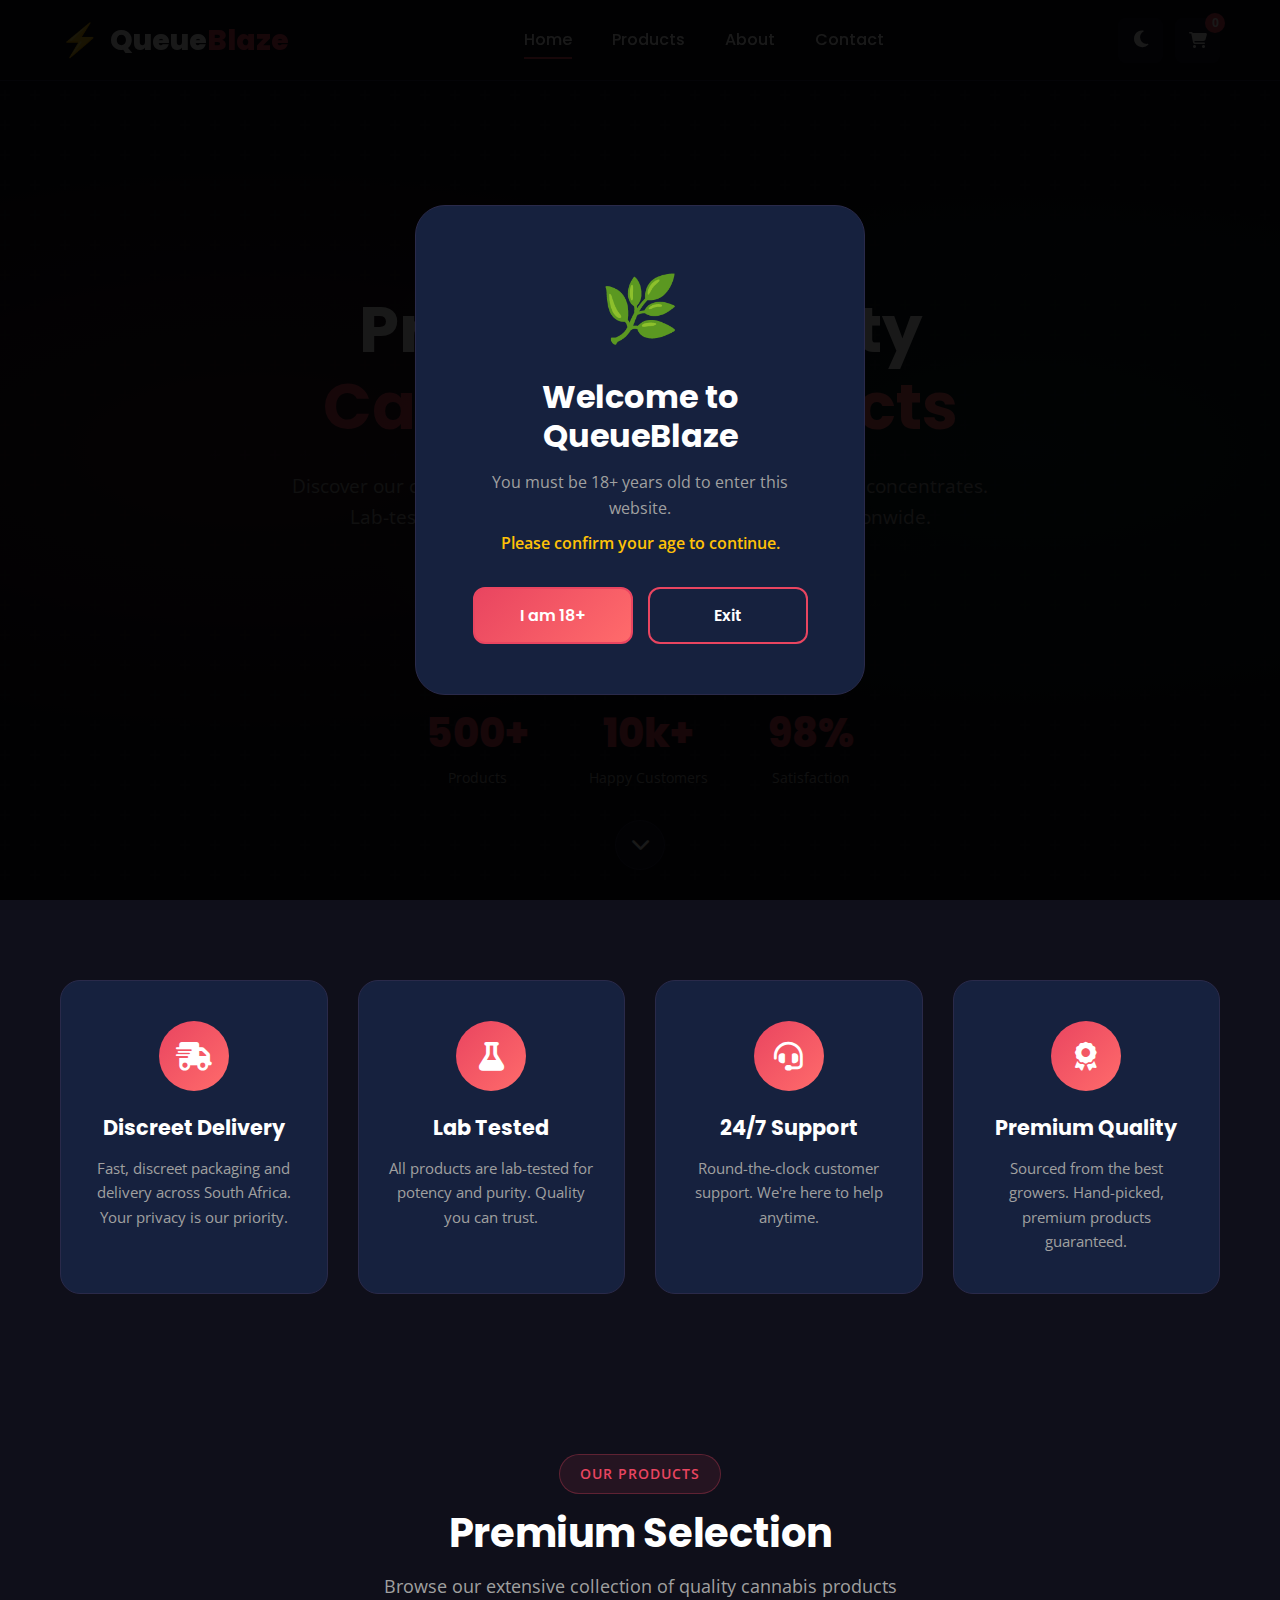
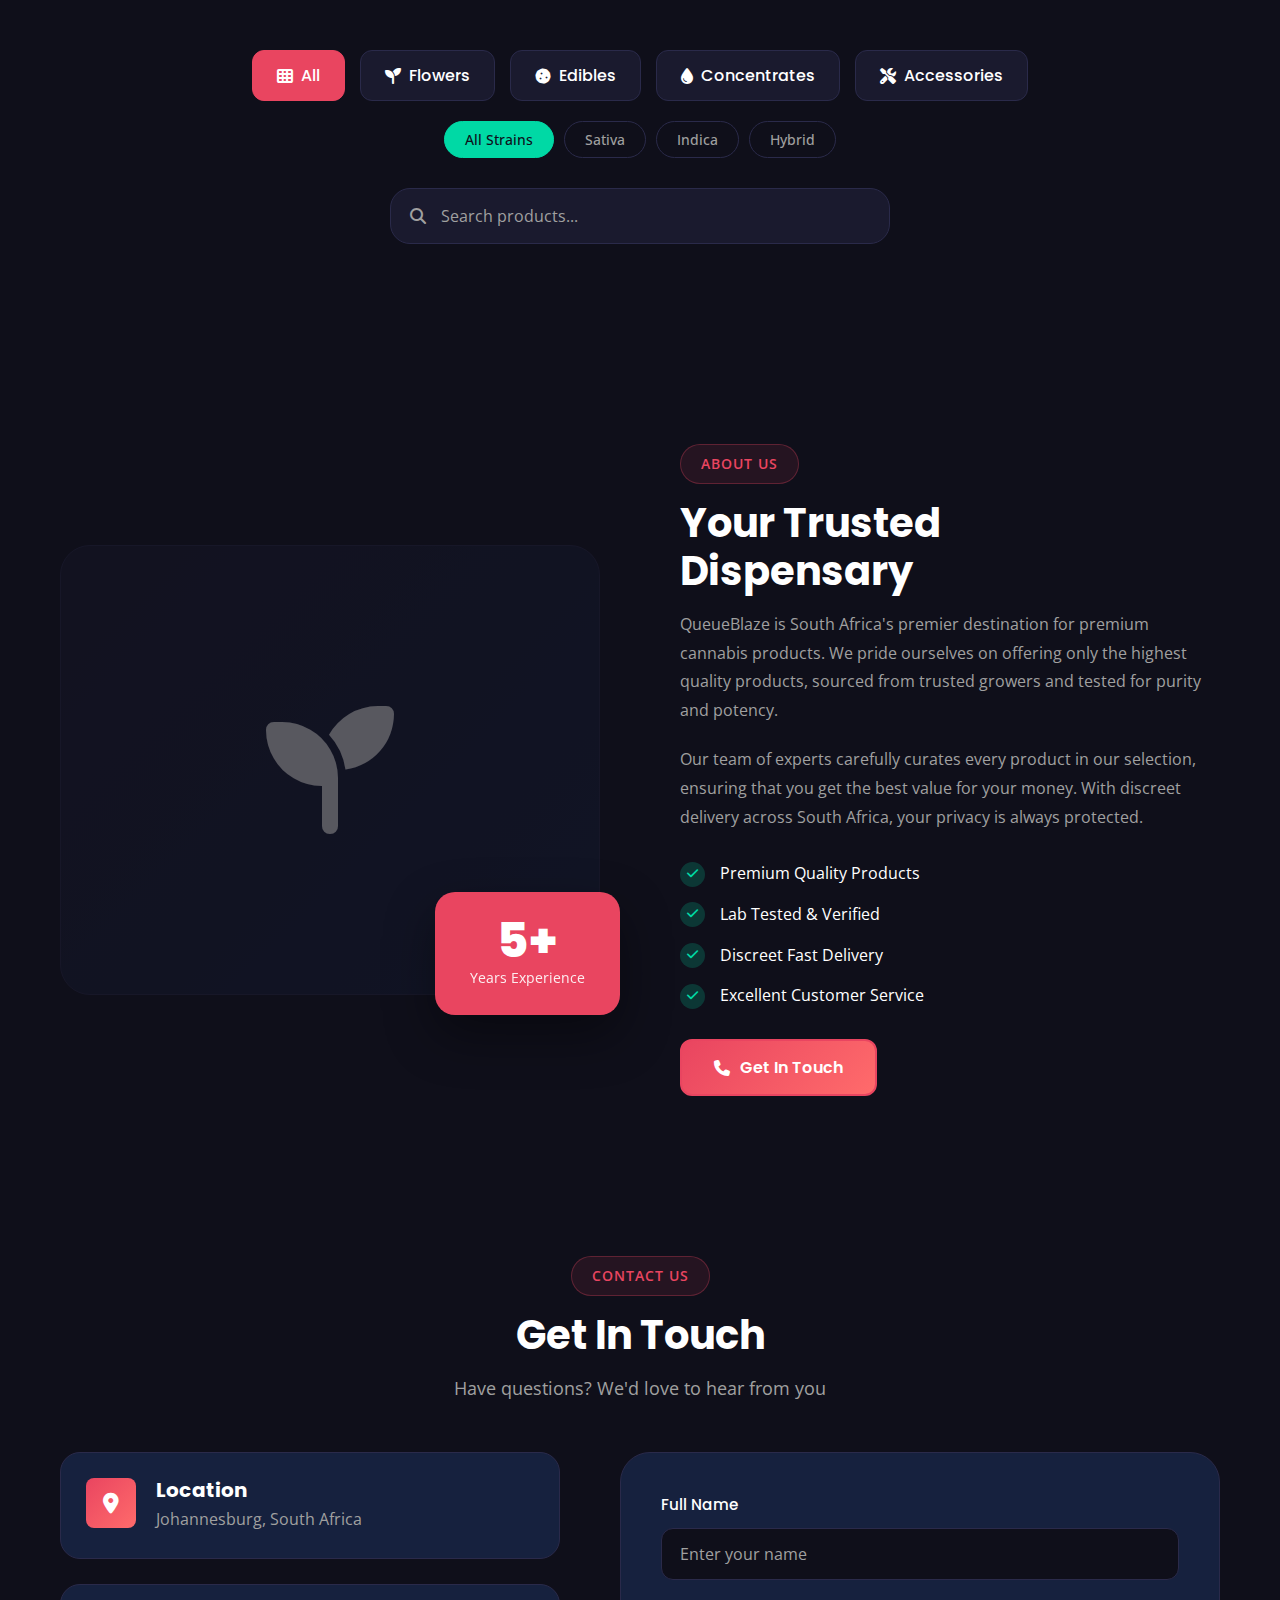
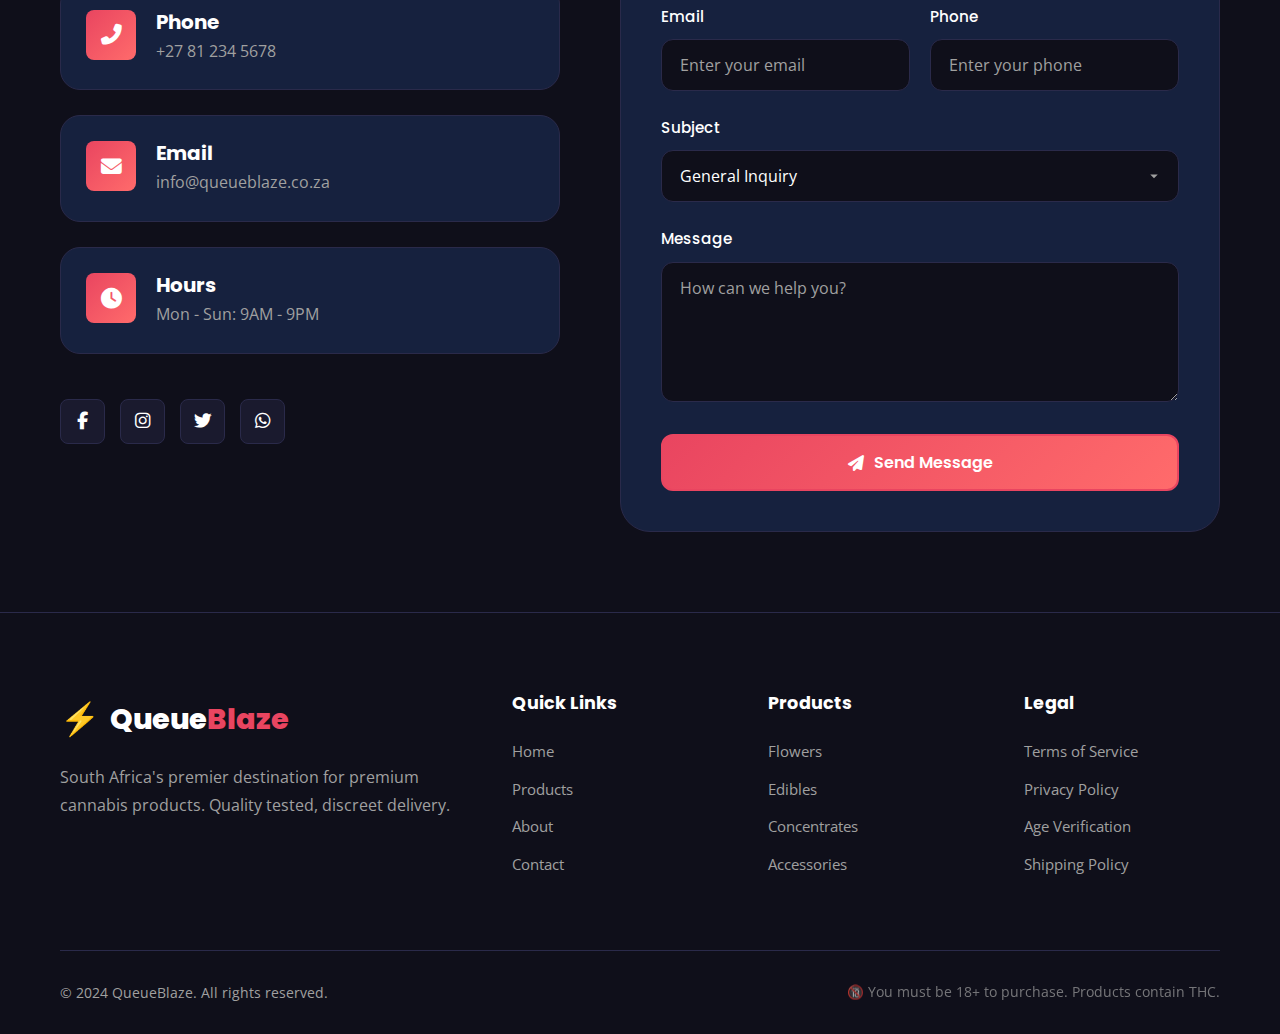
<file: index.html>
<!DOCTYPE html>
<html lang="en">
<head>
    <meta charset="UTF-8">
    <meta name="viewport" content="width=device-width, initial-scale=1.0">
    
    <!-- SEO Meta Tags -->
    <title>QueueBlaze - Premium Cannabis Dispensary | Best Weed in South Africa</title>
    <meta name="description" content="QueueBlaze offers premium cannabis products, edibles, and concentrates. Discreet delivery across South Africa. Order online now - quality tested, lab-verified products.">
    <meta name="keywords" content="cannabis dispensary, weed shop, buy cannabis online, south africa dispensary, marijuana, thc products, cannabis flower, edibles, concentrates">
    <meta name="author" content="QueueBlaze">
    <meta name="robots" content="index, follow">
    <link rel="canonical" href="https://queueblaze.co.za/">
    
    <!-- Open Graph / Facebook -->
    <meta property="og:type" content="website">
    <meta property="og:url" content="https://queueblaze.co.za/">
    <meta property="og:title" content="QueueBlaze - Premium Cannabis Dispensary">
    <meta property="og:description" content="Premium cannabis products with discreet delivery across South Africa. Order online now.">
    <meta property="og:image" content="https://queueblaze.co.za/images/og-image.jpg">
    
    <!-- Twitter -->
    <meta property="twitter:card" content="summary_large_image">
    <meta property="twitter:url" content="https://queueblaze.co.za/">
    <meta property="twitter:title" content="QueueBlaze - Premium Cannabis Dispensary">
    <meta property="twitter:description" content="Premium cannabis products with discreet delivery across South Africa.">
    
    <!-- Favicon -->
    <link rel="icon" type="image/svg+xml" href="data:image/svg+xml,<svg xmlns='http://www.w3.org/2000/svg' viewBox='0 0 100 100'><text y='.9em' font-size='90'>🌿</text></svg>">
    
    <!-- Fonts -->
    <link rel="preconnect" href="https://fonts.googleapis.com">
    <link rel="preconnect" href="https://fonts.gstatic.com" crossorigin>
    <link href="https://fonts.googleapis.com/css2?family=Poppins:wght@400;500;600;700;800&family=Open+Sans:wght@400;500;600&display=swap" rel="stylesheet">
    
    <!-- Font Awesome -->
    <link rel="stylesheet" href="https://cdnjs.cloudflare.com/ajax/libs/font-awesome/6.4.0/css/all.min.css">
    
    <!-- Styles -->
    <link rel="stylesheet" href="css/styles.css">
</head>
<body>
    <!-- Age Verification Modal -->
    <div id="age-modal" class="modal age-modal">
        <div class="modal-content age-content">
            <div class="age-logo">🌿</div>
            <h2>Welcome to QueueBlaze</h2>
            <p>You must be 18+ years old to enter this website.</p>
            <p class="age-warning">Please confirm your age to continue.</p>
            <div class="age-buttons">
                <button id="age-verify" class="btn btn-primary">I am 18+</button>
                <button id="age-deny" class="btn btn-secondary">Exit</button>
            </div>
        </div>
    </div>

    <!-- Header -->
    <header class="header" id="header">
        <div class="container header-container">
            <a href="#" class="logo">
                <span class="logo-icon">⚡</span>
                <span class="logo-text">Queue<span class="logo-accent">Blaze</span></span>
            </a>
            
            <nav class="nav" id="nav">
                <ul class="nav-list">
                    <li><a href="#home" class="nav-link active">Home</a></li>
                    <li><a href="#products" class="nav-link">Products</a></li>
                    <li><a href="#about" class="nav-link">About</a></li>
                    <li><a href="#contact" class="nav-link">Contact</a></li>
                </ul>
            </nav>
            
            <div class="header-actions">
                <button class="theme-toggle" id="theme-toggle" aria-label="Toggle theme">
                    <i class="fas fa-moon"></i>
                </button>
                <button class="cart-btn" id="cart-btn">
                    <i class="fas fa-shopping-cart"></i>
                    <span class="cart-count" id="cart-count">0</span>
                </button>
                <button class="menu-toggle" id="menu-toggle">
                    <span></span>
                    <span></span>
                    <span></span>
                </button>
            </div>
        </div>
    </header>

    <!-- Cart Sidebar -->
    <div class="cart-overlay" id="cart-overlay"></div>
    <aside class="cart-sidebar" id="cart-sidebar">
        <div class="cart-header">
            <h3>Your Cart</h3>
            <button class="cart-close" id="cart-close">
                <i class="fas fa-times"></i>
            </button>
        </div>
        <div class="cart-items" id="cart-items">
            <!-- Cart items will be rendered here -->
            <div class="cart-empty">
                <i class="fas fa-shopping-basket"></i>
                <p>Your cart is empty</p>
            </div>
        </div>
        <div class="cart-footer">
            <div class="cart-total">
                <span>Total:</span>
                <span class="total-price" id="cart-total">R0</span>
            </div>
            <button class="btn btn-primary btn-checkout" id="checkout-btn">
                <i class="fas fa-lock"></i> Checkout
            </button>
        </div>
    </aside>

    <!-- Hero Section -->
    <section class="hero" id="home">
        <div class="hero-bg">
            <div class="hero-overlay"></div>
        </div>
        <div class="container hero-content">
            <div class="hero-badge">
                <span class="badge-icon">🎯</span>
                <span>#1 Dispensary in South Africa</span>
            </div>
            <h1 class="hero-title">
                Premium Quality<br>
                <span class="gradient-text">Cannabis Products</span>
            </h1>
            <p class="hero-subtitle">
                Discover our curated selection of premium strains, edibles, and concentrates. 
                Lab-tested for quality and potency. Discreet delivery nationwide.
            </p>
            <div class="hero-buttons">
                <a href="#products" class="btn btn-primary btn-lg">
                    <i class="fas fa-leaf"></i> Shop Now
                </a>
                <a href="#contact" class="btn btn-outline btn-lg">
                    <i class="fas fa-phone"></i> Contact Us
                </a>
            </div>
            <div class="hero-stats">
                <div class="stat-item">
                    <span class="stat-number">500+</span>
                    <span class="stat-label">Products</span>
                </div>
                <div class="stat-item">
                    <span class="stat-number">10k+</span>
                    <span class="stat-label">Happy Customers</span>
                </div>
                <div class="stat-item">
                    <span class="stat-number">98%</span>
                    <span class="stat-label">Satisfaction</span>
                </div>
            </div>
        </div>
        <div class="hero-scroll">
            <a href="#products">
                <i class="fas fa-chevron-down"></i>
            </a>
        </div>
    </section>

    <!-- Features Section -->
    <section class="features">
        <div class="container">
            <div class="features-grid">
                <div class="feature-card">
                    <div class="feature-icon">
                        <i class="fas fa-shipping-fast"></i>
                    </div>
                    <h3>Discreet Delivery</h3>
                    <p>Fast, discreet packaging and delivery across South Africa. Your privacy is our priority.</p>
                </div>
                <div class="feature-card">
                    <div class="feature-icon">
                        <i class="fas fa-flask"></i>
                    </div>
                    <h3>Lab Tested</h3>
                    <p>All products are lab-tested for potency and purity. Quality you can trust.</p>
                </div>
                <div class="feature-card">
                    <div class="feature-icon">
                        <i class="fas fa-headset"></i>
                    </div>
                    <h3>24/7 Support</h3>
                    <p>Round-the-clock customer support. We're here to help anytime.</p>
                </div>
                <div class="feature-card">
                    <div class="feature-icon">
                        <i class="fas fa-award"></i>
                    </div>
                    <h3>Premium Quality</h3>
                    <p>Sourced from the best growers. Hand-picked, premium products guaranteed.</p>
                </div>
            </div>
        </div>
    </section>

    <!-- Products Section -->
    <section class="products" id="products">
        <div class="container">
            <div class="section-header">
                <span class="section-tag">Our Products</span>
                <h2 class="section-title">Premium Selection</h2>
                <p class="section-subtitle">Browse our extensive collection of quality cannabis products</p>
            </div>
            
            <!-- Product Filters -->
            <div class="product-filters">
                <button class="filter-btn active" data-filter="all">
                    <i class="fas fa-th"></i> All
                </button>
                <button class="filter-btn" data-filter="flower">
                    <i class="fas fa-seedling"></i> Flowers
                </button>
                <button class="filter-btn" data-filter="edibles">
                    <i class="fas fa-cookie"></i> Edibles
                </button>
                <button class="filter-btn" data-filter="concentrates">
                    <i class="fas fa-tint"></i> Concentrates
                </button>
                <button class="filter-btn" data-filter="accessories">
                    <i class="fas fa-tools"></i> Accessories
                </button>
            </div>
            
            <!-- Strain Filters -->
            <div class="strain-filters">
                <button class="strain-btn active" data-strain="all">All Strains</button>
                <button class="strain-btn" data-strain="sativa">Sativa</button>
                <button class="strain-btn" data-strain="indica">Indica</button>
                <button class="strain-btn" data-strain="hybrid">Hybrid</button>
            </div>
            
            <!-- Search -->
            <div class="search-box">
                <i class="fas fa-search"></i>
                <input type="text" id="search-input" placeholder="Search products...">
            </div>
            
            <!-- Products Grid -->
            <div class="products-grid" id="products-grid">
                <!-- Products will be rendered by JavaScript -->
            </div>
        </div>
    </section>

    <!-- About Section -->
    <section class="about" id="about">
        <div class="container">
            <div class="about-grid">
                <div class="about-image">
                    <div class="about-img-wrapper">
                        <div class="about-img-placeholder">
                            <i class="fas fa-seedling"></i>
                        </div>
                        <div class="about-experience">
                            <span class="exp-number">5+</span>
                            <span class="exp-text">Years Experience</span>
                        </div>
                    </div>
                </div>
                <div class="about-content">
                    <span class="section-tag">About Us</span>
                    <h2 class="section-title">Your Trusted<br>Dispensary</h2>
                    <p class="about-text">
                        QueueBlaze is South Africa's premier destination for premium cannabis products. 
                        We pride ourselves on offering only the highest quality products, sourced from 
                        trusted growers and tested for purity and potency.
                    </p>
                    <p class="about-text">
                        Our team of experts carefully curates every product in our selection, ensuring 
                        that you get the best value for your money. With discreet delivery across 
                        South Africa, your privacy is always protected.
                    </p>
                    <ul class="about-features">
                        <li><i class="fas fa-check"></i> Premium Quality Products</li>
                        <li><i class="fas fa-check"></i> Lab Tested & Verified</li>
                        <li><i class="fas fa-check"></i> Discreet Fast Delivery</li>
                        <li><i class="fas fa-check"></i> Excellent Customer Service</li>
                    </ul>
                    <a href="#contact" class="btn btn-primary">
                        <i class="fas fa-phone"></i> Get In Touch
                    </a>
                </div>
            </div>
        </div>
    </section>

    <!-- Contact Section -->
    <section class="contact" id="contact">
        <div class="container">
            <div class="section-header">
                <span class="section-tag">Contact Us</span>
                <h2 class="section-title">Get In Touch</h2>
                <p class="section-subtitle">Have questions? We'd love to hear from you</p>
            </div>
            
            <div class="contact-grid">
                <div class="contact-info">
                    <div class="contact-item">
                        <div class="contact-icon">
                            <i class="fas fa-map-marker-alt"></i>
                        </div>
                        <div class="contact-details">
                            <h4>Location</h4>
                            <p>Johannesburg, South Africa</p>
                        </div>
                    </div>
                    <div class="contact-item">
                        <div class="contact-icon">
                            <i class="fas fa-phone-alt"></i>
                        </div>
                        <div class="contact-details">
                            <h4>Phone</h4>
                            <p>+27 81 234 5678</p>
                        </div>
                    </div>
                    <div class="contact-item">
                        <div class="contact-icon">
                            <i class="fas fa-envelope"></i>
                        </div>
                        <div class="contact-details">
                            <h4>Email</h4>
                            <p>info@queueblaze.co.za</p>
                        </div>
                    </div>
                    <div class="contact-item">
                        <div class="contact-icon">
                            <i class="fas fa-clock"></i>
                        </div>
                        <div class="contact-details">
                            <h4>Hours</h4>
                            <p>Mon - Sun: 9AM - 9PM</p>
                        </div>
                    </div>
                    
                    <div class="social-links">
                        <a href="#" class="social-link"><i class="fab fa-facebook-f"></i></a>
                        <a href="#" class="social-link"><i class="fab fa-instagram"></i></a>
                        <a href="#" class="social-link"><i class="fab fa-twitter"></i></a>
                        <a href="#" class="social-link"><i class="fab fa-whatsapp"></i></a>
                    </div>
                </div>
                
                <form class="contact-form" id="contact-form">
                    <div class="form-group">
                        <label for="name">Full Name</label>
                        <input type="text" id="name" name="name" required placeholder="Enter your name">
                    </div>
                    <div class="form-row">
                        <div class="form-group">
                            <label for="email">Email</label>
                            <input type="email" id="email" name="email" required placeholder="Enter your email">
                        </div>
                        <div class="form-group">
                            <label for="phone">Phone</label>
                            <input type="tel" id="phone" name="phone" placeholder="Enter your phone">
                        </div>
                    </div>
                    <div class="form-group">
                        <label for="subject">Subject</label>
                        <select id="subject" name="subject">
                            <option value="general">General Inquiry</option>
                            <option value="order">Order Question</option>
                            <option value="product">Product Question</option>
                            <option value="partnership">Partnership</option>
                        </select>
                    </div>
                    <div class="form-group">
                        <label for="message">Message</label>
                        <textarea id="message" name="message" rows="5" required placeholder="How can we help you?"></textarea>
                    </div>
                    <button type="submit" class="btn btn-primary btn-block">
                        <i class="fas fa-paper-plane"></i> Send Message
                    </button>
                </form>
            </div>
        </div>
    </section>

    <!-- Footer -->
    <footer class="footer">
        <div class="container">
            <div class="footer-grid">
                <div class="footer-brand">
                    <a href="#" class="logo">
                        <span class="logo-icon">⚡</span>
                        <span class="logo-text">Queue<span class="logo-accent">Blaze</span></span>
                    </a>
                    <p class="footer-desc">
                        South Africa's premier destination for premium cannabis products. 
                        Quality tested, discreet delivery.
                    </p>
                </div>
                <div class="footer-links">
                    <h4>Quick Links</h4>
                    <ul>
                        <li><a href="#home">Home</a></li>
                        <li><a href="#products">Products</a></li>
                        <li><a href="#about">About</a></li>
                        <li><a href="#contact">Contact</a></li>
                    </ul>
                </div>
                <div class="footer-links">
                    <h4>Products</h4>
                    <ul>
                        <li><a href="#products">Flowers</a></li>
                        <li><a href="#products">Edibles</a></li>
                        <li><a href="#products">Concentrates</a></li>
                        <li><a href="#products">Accessories</a></li>
                    </ul>
                </div>
                <div class="footer-links">
                    <h4>Legal</h4>
                    <ul>
                        <li><a href="#">Terms of Service</a></li>
                        <li><a href="#">Privacy Policy</a></li>
                        <li><a href="#">Age Verification</a></li>
                        <li><a href="#">Shipping Policy</a></li>
                    </ul>
                </div>
            </div>
            <div class="footer-bottom">
                <p>&copy; 2024 QueueBlaze. All rights reserved.</p>
                <p class="age-notice">🔞 You must be 18+ to purchase. Products contain THC.</p>
            </div>
        </div>
    </footer>

    <!-- Toast Notification -->
    <div class="toast" id="toast">
        <div class="toast-content">
            <i class="fas fa-check-circle"></i>
            <span class="toast-message">Added to cart!</span>
        </div>
    </div>

    <!-- JavaScript -->
    <script src="js/main.js"></script>
</body>
</html>
</file>
<file: css/styles.css>
/* ========================================
   QueueBlaze - Premium Cannabis Dispensary
   Modern, Mobile-Friendly Styles
   ======================================== */

/* CSS Variables */
:root {
    /* Colors */
    --primary: #1a1a2e;
    --secondary: #16213e;
    --accent: #e94560;
    --accent-hover: #ff6b6b;
    --success: #00d9a5;
    --warning: #ffc107;
    --danger: #ff4757;
    --dark: #0f0f1a;
    --dark-light: #1a1a2e;
    --text-light: #ffffff;
    --text-muted: #a0a0a0;
    --text-dark: #1a1a2e;
    --bg-dark: #0f0f1a;
    --bg-card: #16213e;
    --border-color: #2a2a4a;
    
    /* Gradients */
    --gradient-primary: linear-gradient(135deg, #e94560 0%, #ff6b6b 100%);
    --gradient-dark: linear-gradient(135deg, #1a1a2e 0%, #16213e 100%);
    --gradient-accent: linear-gradient(135deg, #e94560 0%, #00d9a5 100%);
    
    /* Typography */
    --font-heading: 'Poppins', sans-serif;
    --font-body: 'Open Sans', sans-serif;
    
    /* Spacing */
    --section-padding: 80px;
    --container-width: 1200px;
    --card-gap: 30px;
    
    /* Borders */
    --radius-sm: 8px;
    --radius-md: 12px;
    --radius-lg: 20px;
    --radius-xl: 30px;
    
    /* Shadows */
    --shadow-sm: 0 4px 20px rgba(0, 0, 0, 0.2);
    --shadow-md: 0 8px 30px rgba(0, 0, 0, 0.3);
    --shadow-lg: 0 20px 50px rgba(0, 0, 0, 0.4);
    --shadow-glow: 0 0 30px rgba(233, 69, 96, 0.3);
    
    /* Transitions */
    --transition-fast: 0.2s ease;
    --transition-normal: 0.3s ease;
    --transition-slow: 0.5s ease;
}

/* Reset & Base */
*, *::before, *::after {
    margin: 0;
    padding: 0;
    box-sizing: border-box;
}

html {
    scroll-behavior: smooth;
    font-size: 16px;
}

body {
    font-family: var(--font-body);
    background-color: var(--bg-dark);
    color: var(--text-light);
    line-height: 1.6;
    overflow-x: hidden;
}

a {
    text-decoration: none;
    color: inherit;
    transition: var(--transition-normal);
}

ul {
    list-style: none;
}

img {
    max-width: 100%;
    height: auto;
    display: block;
}

button, input, textarea, select {
    font-family: inherit;
    font-size: inherit;
    border: none;
    outline: none;
    background: none;
}

.container {
    max-width: var(--container-width);
    margin: 0 auto;
    padding: 0 20px;
}

/* ========================================
   Typography
   ======================================== */
h1, h2, h3, h4, h5, h6 {
    font-family: var(--font-heading);
    font-weight: 700;
    line-height: 1.2;
}

h1 { font-size: 3.5rem; }
h2 { font-size: 2.5rem; }
h3 { font-size: 1.5rem; }
h4 { font-size: 1.25rem; }

.gradient-text {
    background: var(--gradient-primary);
    -webkit-background-clip: text;
    -webkit-text-fill-color: transparent;
    background-clip: text;
}

/* ========================================
   Buttons
   ======================================== */
.btn {
    display: inline-flex;
    align-items: center;
    justify-content: center;
    gap: 10px;
    padding: 14px 32px;
    font-family: var(--font-heading);
    font-weight: 600;
    font-size: 1rem;
    border-radius: var(--radius-md);
    cursor: pointer;
    transition: var(--transition-normal);
    border: 2px solid transparent;
}

.btn-primary {
    background: var(--gradient-primary);
    color: var(--text-light);
    border-color: var(--accent);
}

.btn-primary:hover {
    transform: translateY(-3px);
    box-shadow: var(--shadow-glow);
}

.btn-secondary {
    background: transparent;
    color: var(--text-light);
    border-color: var(--accent);
}

.btn-secondary:hover {
    background: var(--accent);
}

.btn-outline {
    background: transparent;
    color: var(--text-light);
    border-color: var(--text-light);
}

.btn-outline:hover {
    background: var(--text-light);
    color: var(--dark);
}

.btn-lg {
    padding: 18px 40px;
    font-size: 1.1rem;
}

.btn-sm {
    padding: 10px 20px;
    font-size: 0.9rem;
}

.btn-block {
    width: 100%;
}

/* ========================================
   Header
   ======================================== */
.header {
    position: fixed;
    top: 0;
    left: 0;
    right: 0;
    z-index: 1000;
    background: rgba(15, 15, 26, 0.95);
    backdrop-filter: blur(10px);
    border-bottom: 1px solid var(--border-color);
    transition: var(--transition-normal);
}

.header.scrolled {
    background: rgba(15, 15, 26, 0.98);
    box-shadow: var(--shadow-md);
}

.header-container {
    display: flex;
    align-items: center;
    justify-content: space-between;
    height: 80px;
}

.logo {
    display: flex;
    align-items: center;
    gap: 10px;
    font-family: var(--font-heading);
    font-size: 1.8rem;
    font-weight: 800;
}

.logo-icon {
    font-size: 2rem;
}

.logo-accent {
    color: var(--accent);
}

.nav-list {
    display: flex;
    align-items: center;
    gap: 40px;
}

.nav-link {
    font-family: var(--font-heading);
    font-weight: 500;
    font-size: 1rem;
    color: var(--text-light);
    position: relative;
    padding: 8px 0;
}

.nav-link::after {
    content: '';
    position: absolute;
    bottom: 0;
    left: 0;
    width: 0;
    height: 2px;
    background: var(--accent);
    transition: var(--transition-normal);
}

.nav-link:hover::after,
.nav-link.active::after {
    width: 100%;
}

.nav-link:hover {
    color: var(--accent);
}

.header-actions {
    display: flex;
    align-items: center;
    gap: 12px;
}

.cart-btn {
    position: relative;
    width: 45px;
    height: 45px;
    display: flex;
    align-items: center;
    justify-content: center;
    background: var(--dark-light);
    border-radius: var(--radius-sm);
    color: var(--text-light);
    cursor: pointer;
    transition: var(--transition-normal);
}

.cart-btn:hover {
    background: var(--accent);
}

.cart-count {
    position: absolute;
    top: -5px;
    right: -5px;
    width: 20px;
    height: 20px;
    background: var(--accent);
    color: var(--text-light);
    font-size: 0.75rem;
    font-weight: 700;
    border-radius: 50%;
    display: flex;
    align-items: center;
    justify-content: center;
}

.menu-toggle {
    display: none;
    flex-direction: column;
    gap: 5px;
    width: 30px;
    cursor: pointer;
}

.menu-toggle span {
    width: 100%;
    height: 3px;
    background: var(--text-light);
    border-radius: 2px;
    transition: var(--transition-normal);
}

/* ========================================
   Hero Section
   ======================================== */
.hero {
    position: relative;
    min-height: 100vh;
    display: flex;
    align-items: center;
    padding-top: 100px;
    overflow: hidden;
}

.hero-bg {
    position: absolute;
    inset: 0;
    background: 
        radial-gradient(ellipse at 20% 50%, rgba(233, 69, 96, 0.15) 0%, transparent 50%),
        radial-gradient(ellipse at 80% 50%, rgba(0, 217, 165, 0.1) 0%, transparent 50%),
        var(--bg-dark);
}

.hero-overlay {
    position: absolute;
    inset: 0;
    background: url("data:image/svg+xml,%3Csvg width='60' height='60' viewBox='0 0 60 60' xmlns='http://www.w3.org/2000/svg'%3E%3Cg fill='none' fill-rule='evenodd'%3E%3Cg fill='%23ffffff' fill-opacity='0.02'%3E%3Cpath d='M36 34v-4h-2v4h-4v2h4v4h2v-4h4v-2h-4zm0-30V0h-2v4h-4v2h4v4h2V6h4V4h-4zM6 34v-4H4v4H0v2h4v4h2v-4h4v-2H6zM6 4V0H4v4H0v2h4v4h2V6h4V4H6z'/%3E%3C/g%3E%3C/g%3E%3C/svg%3E");
}

.hero-content {
    position: relative;
    z-index: 1;
    text-align: center;
    max-width: 900px;
    margin: 0 auto;
}

.hero-badge {
    display: inline-flex;
    align-items: center;
    gap: 10px;
    padding: 10px 24px;
    background: rgba(233, 69, 96, 0.1);
    border: 1px solid rgba(233, 69, 96, 0.3);
    border-radius: 50px;
    font-size: 0.9rem;
    font-weight: 600;
    color: var(--accent);
    margin-bottom: 30px;
    animation: fadeInDown 0.8s ease;
}

.badge-icon {
    font-size: 1.2rem;
}

.hero-title {
    font-size: 4rem;
    margin-bottom: 25px;
    animation: fadeInUp 0.8s ease 0.2s both;
}

.hero-subtitle {
    font-size: 1.2rem;
    color: var(--text-muted);
    margin-bottom: 40px;
    max-width: 700px;
    margin-left: auto;
    margin-right: auto;
    animation: fadeInUp 0.8s ease 0.4s both;
}

.hero-buttons {
    display: flex;
    align-items: center;
    justify-content: center;
    gap: 20px;
    margin-bottom: 60px;
    animation: fadeInUp 0.8s ease 0.6s both;
}

.hero-stats {
    display: flex;
    justify-content: center;
    gap: 60px;
    animation: fadeInUp 0.8s ease 0.8s both;
}

.stat-item {
    text-align: center;
}

.stat-number {
    display: block;
    font-family: var(--font-heading);
    font-size: 2.5rem;
    font-weight: 800;
    color: var(--accent);
}

.stat-label {
    font-size: 0.9rem;
    color: var(--text-muted);
}

.hero-scroll {
    position: absolute;
    bottom: 30px;
    left: 50%;
    transform: translateX(-50%);
    animation: bounce 2s infinite;
    z-index: 10;
}

.hero-scroll a {
    width: 50px;
    height: 50px;
    display: flex;
    align-items: center;
    justify-content: center;
    background: var(--dark-light);
    border-radius: 50%;
    color: var(--text-light);
    font-size: 1.2rem;
    border: 1px solid var(--border-color);
}

.hero-scroll a:hover {
    background: var(--accent);
}

/* ========================================
   Features Section
   ======================================== */
.features {
    padding: var(--section-padding) 0;
    background: var(--dark);
}

.features-grid {
    display: grid;
    grid-template-columns: repeat(4, 1fr);
    gap: var(--card-gap);
}

.feature-card {
    background: var(--bg-card);
    padding: 40px 30px;
    border-radius: var(--radius-lg);
    text-align: center;
    border: 1px solid var(--border-color);
    transition: var(--transition-normal);
}

.feature-card:hover {
    transform: translateY(-10px);
    border-color: var(--accent);
    box-shadow: var(--shadow-glow);
}

.feature-icon {
    width: 70px;
    height: 70px;
    margin: 0 auto 25px;
    display: flex;
    align-items: center;
    justify-content: center;
    background: var(--gradient-primary);
    border-radius: 50%;
    font-size: 1.8rem;
    color: var(--text-light);
}

.feature-card h3 {
    margin-bottom: 15px;
    font-size: 1.3rem;
}

.feature-card p {
    color: var(--text-muted);
    font-size: 0.95rem;
}

/* ========================================
   Products Section
   ======================================== */
.products {
    padding: var(--section-padding) 0;
    background: var(--bg-dark);
}

.section-header {
    text-align: center;
    margin-bottom: 50px;
}

.section-tag {
    display: inline-block;
    padding: 8px 20px;
    background: rgba(233, 69, 96, 0.1);
    border: 1px solid rgba(233, 69, 96, 0.3);
    border-radius: 50px;
    font-size: 0.85rem;
    font-weight: 600;
    color: var(--accent);
    text-transform: uppercase;
    letter-spacing: 1px;
    margin-bottom: 15px;
}

.section-title {
    margin-bottom: 15px;
}

.section-subtitle {
    color: var(--text-muted);
    font-size: 1.1rem;
}

/* Product Filters */
.product-filters {
    display: flex;
    justify-content: center;
    flex-wrap: wrap;
    gap: 15px;
    margin-bottom: 20px;
}

.filter-btn {
    display: flex;
    align-items: center;
    gap: 8px;
    padding: 12px 24px;
    background: var(--dark-light);
    border: 1px solid var(--border-color);
    border-radius: var(--radius-md);
    color: var(--text-light);
    font-family: var(--font-heading);
    font-weight: 500;
    cursor: pointer;
    transition: var(--transition-normal);
}

.filter-btn:hover,
.filter-btn.active {
    background: var(--accent);
    border-color: var(--accent);
}

.strain-filters {
    display: flex;
    justify-content: center;
    flex-wrap: wrap;
    gap: 10px;
    margin-bottom: 30px;
}

.strain-btn {
    padding: 8px 20px;
    background: transparent;
    border: 1px solid var(--border-color);
    border-radius: 50px;
    color: var(--text-muted);
    font-size: 0.9rem;
    font-weight: 500;
    cursor: pointer;
    transition: var(--transition-normal);
}

.strain-btn:hover,
.strain-btn.active {
    background: var(--success);
    border-color: var(--success);
    color: var(--dark);
}

/* Search Box */
.search-box {
    max-width: 500px;
    margin: 0 auto 40px;
    position: relative;
}

.search-box i {
    position: absolute;
    left: 20px;
    top: 50%;
    transform: translateY(-50%);
    color: var(--text-muted);
}

.search-box input {
    width: 100%;
    padding: 16px 20px 16px 50px;
    background: var(--dark-light);
    border: 1px solid var(--border-color);
    border-radius: var(--radius-lg);
    color: var(--text-light);
    font-size: 1rem;
    transition: var(--transition-normal);
}

.search-box input:focus {
    border-color: var(--accent);
    box-shadow: 0 0 0 3px rgba(233, 69, 96, 0.1);
}

.search-box input::placeholder {
    color: var(--text-muted);
}

/* Products Grid */
.products-grid {
    display: grid;
    grid-template-columns: repeat(4, 1fr);
    gap: var(--card-gap);
}

.product-card {
    background: var(--bg-card);
    border-radius: var(--radius-lg);
    overflow: hidden;
    border: 1px solid var(--border-color);
    transition: var(--transition-normal);
}

.product-card:hover {
    transform: translateY(-10px);
    border-color: var(--accent);
    box-shadow: var(--shadow-lg);
}

/* View More Button */
.view-more-container {
    text-align: center;
    margin-top: 40px;
}

.btn-view-more {
    padding: 16px 50px;
    background: linear-gradient(135deg, var(--accent) 0%, #ff6b6b 100%);
    border: none;
    border-radius: 50px;
    color: #fff;
    font-size: 1rem;
    font-weight: 600;
    cursor: pointer;
    transition: all 0.3s ease;
    display: inline-flex;
    align-items: center;
    gap: 10px;
}

.btn-view-more:hover {
    transform: translateY(-3px);
    box-shadow: 0 10px 30px rgba(233, 69, 96, 0.3);
}

.btn-view-more.hidden {
    display: none;
}

.btn-view-less {
    padding: 16px 50px;
    background: linear-gradient(135deg, var(--accent) 0%, #ff6b6b 100%);
    border: none;
    border-radius: 50px;
    color: #fff;
    font-size: 1rem;
    font-weight: 600;
    cursor: pointer;
    transition: all 0.3s ease;
    display: inline-flex;
    align-items: center;
    gap: 10px;
}

.btn-view-less:hover {
    transform: translateY(-3px);
    box-shadow: 0 10px 30px rgba(233, 69, 96, 0.3);
}

.btn-view-less.hidden {
    display: none;
}

.product-image {
    position: relative;
    height: 200px;
    background: var(--dark);
    display: flex;
    align-items: center;
    justify-content: center;
    overflow: hidden;
}

.product-image img {
    width: 100%;
    height: 100%;
    object-fit: cover;
}

.product-image img {
    width: 100%;
    height: 100%;
    object-fit: cover;
}

.product-placeholder {
    font-size: 4rem;
    opacity: 0.3;
}

.product-badge {
    position: absolute;
    top: 15px;
    left: 15px;
    padding: 6px 14px;
    border-radius: 50px;
    font-size: 0.75rem;
    font-weight: 700;
    text-transform: uppercase;
}

.strain-sativa {
    background: #ffc107;
    color: #000;
}

.strain-indica {
    background: #9c27b0;
    color: #fff;
}

.strain-hybrid {
    background: #00d9a5;
    color: #000;
}

.product-info {
    padding: 25px;
}

.product-name {
    font-size: 1.2rem;
    margin-bottom: 10px;
}

.product-meta {
    display: flex;
    justify-content: space-between;
    align-items: center;
    margin-bottom: 15px;
}

.product-thc {
    font-size: 0.85rem;
    color: var(--text-muted);
}

.product-price {
    font-family: var(--font-heading);
    font-size: 1.4rem;
    font-weight: 700;
    color: var(--accent);
}

.product-actions {
    display: flex;
    gap: 10px;
}

.btn-add-cart {
    flex: 1;
    padding: 12px;
    background: var(--gradient-primary);
    border: none;
    border-radius: var(--radius-sm);
    color: var(--text-light);
    font-family: var(--font-heading);
    font-weight: 600;
    cursor: pointer;
    transition: var(--transition-normal);
    display: flex;
    align-items: center;
    justify-content: center;
    gap: 8px;
}

.btn-add-cart:hover {
    transform: scale(1.02);
    box-shadow: var(--shadow-glow);
}

/* ========================================
   About Section
   ======================================== */
.about {
    padding: var(--section-padding) 0;
    background: var(--dark);
}

.about-grid {
    display: grid;
    grid-template-columns: 1fr 1fr;
    gap: 80px;
    align-items: center;
}

.about-image {
    position: relative;
}

.about-img-wrapper {
    position: relative;
}

.about-img-placeholder {
    width: 100%;
    height: 450px;
    background: var(--gradient-dark);
    border-radius: var(--radius-xl);
    display: flex;
    align-items: center;
    justify-content: center;
    font-size: 8rem;
    opacity: 0.3;
    border: 1px solid var(--border-color);
}

.about-experience {
    position: absolute;
    bottom: -20px;
    right: -20px;
    background: var(--accent);
    padding: 25px 35px;
    border-radius: var(--radius-lg);
    text-align: center;
    box-shadow: var(--shadow-lg);
}

.exp-number {
    display: block;
    font-family: var(--font-heading);
    font-size: 3rem;
    font-weight: 800;
    line-height: 1;
}

.exp-text {
    font-size: 0.9rem;
    opacity: 0.9;
}

.about-content .section-tag {
    display: inline-block;
}

.about-content .section-title {
    text-align: left;
}

.about-text {
    color: var(--text-muted);
    margin-bottom: 20px;
    line-height: 1.8;
}

.about-features {
    margin: 30px 0;
}

.about-features li {
    display: flex;
    align-items: center;
    gap: 15px;
    margin-bottom: 15px;
    font-size: 1rem;
}

.about-features li i {
    width: 25px;
    height: 25px;
    background: rgba(0, 217, 165, 0.2);
    color: var(--success);
    border-radius: 50%;
    display: flex;
    align-items: center;
    justify-content: center;
    font-size: 0.8rem;
}

/* ========================================
   Contact Section
   ======================================== */
.contact {
    padding: var(--section-padding) 0;
    background: var(--bg-dark);
}

.contact-grid {
    display: grid;
    grid-template-columns: 1fr 1.2fr;
    gap: 60px;
}

.contact-info {
    display: flex;
    flex-direction: column;
    gap: 25px;
}

.contact-item {
    display: flex;
    align-items: flex-start;
    gap: 20px;
    padding: 25px;
    background: var(--bg-card);
    border-radius: var(--radius-lg);
    border: 1px solid var(--border-color);
    transition: var(--transition-normal);
}

.contact-item:hover {
    border-color: var(--accent);
}

.contact-icon {
    width: 50px;
    height: 50px;
    background: var(--gradient-primary);
    border-radius: var(--radius-sm);
    display: flex;
    align-items: center;
    justify-content: center;
    font-size: 1.3rem;
    color: var(--text-light);
    flex-shrink: 0;
}

.contact-details h4 {
    margin-bottom: 5px;
}

.contact-details p {
    color: var(--text-muted);
}

.social-links {
    display: flex;
    gap: 15px;
    margin-top: 20px;
}

.social-link {
    width: 45px;
    height: 45px;
    background: var(--dark-light);
    border: 1px solid var(--border-color);
    border-radius: var(--radius-sm);
    display: flex;
    align-items: center;
    justify-content: center;
    color: var(--text-light);
    font-size: 1.1rem;
    transition: var(--transition-normal);
}

.social-link:hover {
    background: var(--accent);
    border-color: var(--accent);
    transform: translateY(-3px);
}

/* Contact Form */
.contact-form {
    background: var(--bg-card);
    padding: 40px;
    border-radius: var(--radius-xl);
    border: 1px solid var(--border-color);
}

.form-group {
    margin-bottom: 25px;
}

.form-group label {
    display: block;
    margin-bottom: 10px;
    font-family: var(--font-heading);
    font-weight: 500;
    font-size: 0.95rem;
}

.form-group input,
.form-group textarea,
.form-group select {
    width: 100%;
    padding: 14px 18px;
    background: var(--dark);
    border: 1px solid var(--border-color);
    border-radius: var(--radius-md);
    color: var(--text-light);
    font-size: 1rem;
    transition: var(--transition-normal);
}

.form-group input:focus,
.form-group textarea:focus,
.form-group select:focus {
    border-color: var(--accent);
    box-shadow: 0 0 0 3px rgba(233, 69, 96, 0.1);
}

.form-group input::placeholder,
.form-group textarea::placeholder {
    color: var(--text-muted);
}

.form-group select {
    cursor: pointer;
    appearance: none;
    background-image: url("data:image/svg+xml,%3Csvg xmlns='http://www.w3.org/2000/svg' width='12' height='12' fill='%23a0a0a0' viewBox='0 0 16 16'%3E%3Cpath d='M8 11L3 6h10l-5 5z'/%3E%3C/svg%3E");
    background-repeat: no-repeat;
    background-position: right 18px center;
}

.form-row {
    display: grid;
    grid-template-columns: 1fr 1fr;
    gap: 20px;
}

/* Contact Image Placeholder */
.contact-image-placeholder {
    background: linear-gradient(135deg, var(--secondary) 0%, var(--dark) 100%);
    border-radius: 16px;
    padding: 60px 40px;
    display: flex;
    align-items: center;
    justify-content: center;
    min-height: 400px;
    border: 2px dashed var(--primary);
    position: relative;
    overflow: hidden;
}

.contact-image-placeholder::before {
    content: '';
    position: absolute;
    top: 0;
    left: 0;
    right: 0;
    bottom: 0;
    background: radial-gradient(circle at 30% 30%, rgba(255, 107, 53, 0.1) 0%, transparent 50%),
                radial-gradient(circle at 70% 70%, rgba(255, 107, 53, 0.05) 0%, transparent 50%);
    pointer-events: none;
}

.placeholder-content {
    text-align: center;
    color: var(--light);
    position: relative;
    z-index: 1;
}

.placeholder-content i {
    font-size: 5rem;
    color: var(--primary);
    margin-bottom: 20px;
    display: block;
    animation: pulse 2s ease-in-out infinite;
}

@keyframes pulse {
    0%, 100% { transform: scale(1); opacity: 1; }
    50% { transform: scale(1.1); opacity: 0.8; }
}

.placeholder-content h3 {
    font-size: 2rem;
    margin-bottom: 10px;
    color: var(--primary);
}

.placeholder-content p {
    font-size: 1.1rem;
    color: var(--text-muted);
    margin-bottom: 15px;
}

.placeholder-content .coming-soon {
    display: inline-block;
    background: var(--primary);
    color: white;
    padding: 8px 24px;
    border-radius: 30px;
    font-size: 0.9rem;
    font-weight: 600;
    text-transform: uppercase;
    letter-spacing: 1px;
}

/* ========================================
   Footer
   ======================================== */
.footer {
    background: var(--dark);
    padding: 80px 0 30px;
    border-top: 1px solid var(--border-color);
}

.footer-grid {
    display: grid;
    grid-template-columns: 2fr 1fr 1fr 1fr;
    gap: 60px;
    margin-bottom: 60px;
}

.footer-brand .logo {
    margin-bottom: 20px;
}

.footer-desc {
    color: var(--text-muted);
    line-height: 1.7;
}

.footer-links h4 {
    margin-bottom: 25px;
    font-size: 1.1rem;
}

.footer-links ul li {
    margin-bottom: 12px;
}

.footer-links a {
    color: var(--text-muted);
    font-size: 0.95rem;
}

.footer-links a:hover {
    color: var(--accent);
    padding-left: 5px;
}

.footer-bottom {
    padding-top: 30px;
    border-top: 1px solid var(--border-color);
    display: flex;
    justify-content: space-between;
    align-items: center;
    flex-wrap: wrap;
    gap: 15px;
}

.footer-bottom p {
    color: var(--text-muted);
    font-size: 0.9rem;
}

.age-notice {
    font-size: 0.85rem !important;
    opacity: 0.7;
}

/* ========================================
   Cart Sidebar
   ======================================== */
.cart-overlay {
    position: fixed;
    inset: 0;
    background: rgba(0, 0, 0, 0.7);
    z-index: 2000;
    opacity: 0;
    visibility: hidden;
    transition: var(--transition-normal);
}

.cart-overlay.active {
    opacity: 1;
    visibility: visible;
}

.cart-sidebar {
    position: fixed;
    top: 0;
    right: 0;
    width: 420px;
    max-width: 100%;
    height: 100vh;
    background: var(--bg-card);
    z-index: 2001;
    transform: translateX(100%);
    transition: var(--transition-normal);
    display: flex;
    flex-direction: column;
}

.cart-sidebar.active {
    transform: translateX(0);
}

.cart-header {
    display: flex;
    justify-content: space-between;
    align-items: center;
    padding: 25px;
    border-bottom: 1px solid var(--border-color);
}

.cart-header h3 {
    font-size: 1.3rem;
}

.cart-close {
    width: 40px;
    height: 40px;
    background: var(--dark);
    border-radius: var(--radius-sm);
    color: var(--text-light);
    cursor: pointer;
    transition: var(--transition-normal);
}

.cart-close:hover {
    background: var(--accent);
}

.cart-items {
    flex: 1;
    overflow-y: auto;
    padding: 20px;
}

.cart-empty {
    text-align: center;
    padding: 60px 20px;
    color: var(--text-muted);
}

.cart-empty i {
    font-size: 4rem;
    margin-bottom: 20px;
    opacity: 0.3;
}

.cart-item {
    display: flex;
    gap: 15px;
    padding: 15px;
    background: var(--dark);
    border-radius: var(--radius-md);
    margin-bottom: 15px;
}

.cart-item-image {
    width: 70px;
    height: 70px;
    background: var(--dark-light);
    border-radius: var(--radius-sm);
    display: flex;
    align-items: center;
    justify-content: center;
    font-size: 2rem;
    flex-shrink: 0;
}

.cart-item-info {
    flex: 1;
}

.cart-item-name {
    font-family: var(--font-heading);
    font-weight: 600;
    margin-bottom: 5px;
}

.cart-item-price {
    color: var(--accent);
    font-weight: 600;
}

.cart-item-quantity {
    display: flex;
    align-items: center;
    gap: 10px;
    margin-top: 10px;
}

.quantity-btn {
    width: 28px;
    height: 28px;
    background: var(--dark-light);
    border-radius: var(--radius-sm);
    color: var(--text-light);
    cursor: pointer;
    transition: var(--transition-normal);
}

.quantity-btn:hover {
    background: var(--accent);
}

.quantity-value {
    width: 30px;
    text-align: center;
    font-weight: 600;
}

.cart-item-remove {
    color: var(--danger);
    cursor: pointer;
    transition: var(--transition-normal);
}

.cart-item-remove:hover {
    transform: scale(1.1);
}

.cart-footer {
    padding: 25px;
    border-top: 1px solid var(--border-color);
}

.cart-total {
    display: flex;
    justify-content: space-between;
    align-items: center;
    margin-bottom: 20px;
    font-family: var(--font-heading);
    font-size: 1.2rem;
}

.total-price {
    color: var(--accent);
    font-weight: 700;
    font-size: 1.5rem;
}

.btn-checkout {
    width: 100%;
}

/* ========================================
   Modal / Age Verification
   ======================================== */
.modal {
    position: fixed;
    inset: 0;
    background: rgba(0, 0, 0, 0.9);
    z-index: 3000;
    display: flex;
    align-items: center;
    justify-content: center;
    padding: 20px;
    opacity: 0;
    visibility: hidden;
    transition: var(--transition-normal);
}

.modal.active {
    opacity: 1;
    visibility: visible;
}

.age-modal .modal-content {
    background: var(--bg-card);
    padding: 50px;
    border-radius: var(--radius-xl);
    text-align: center;
    max-width: 450px;
    border: 1px solid var(--border-color);
}

.age-logo {
    font-size: 4rem;
    margin-bottom: 20px;
}

.age-content h2 {
    font-size: 2rem;
    margin-bottom: 15px;
}

.age-content p {
    color: var(--text-muted);
    margin-bottom: 10px;
}

.age-warning {
    color: var(--warning) !important;
    font-weight: 600;
    margin-bottom: 30px !important;
}

.age-buttons {
    display: flex;
    gap: 15px;
    justify-content: center;
}

.age-buttons .btn {
    flex: 1;
    max-width: 160px;
}

/* ========================================
   Toast Notification
   ======================================== */
.toast {
    position: fixed;
    bottom: 30px;
    left: 50%;
    transform: translateX(-50%) translateY(100px);
    background: var(--bg-card);
    border: 1px solid var(--success);
    border-radius: var(--radius-md);
    padding: 15px 25px;
    z-index: 4000;
    opacity: 0;
    visibility: hidden;
    transition: var(--transition-normal);
}

.toast.active {
    opacity: 1;
    visibility: visible;
    transform: translateX(-50%) translateY(0);
}

.toast-content {
    display: flex;
    align-items: center;
    gap: 12px;
}

.toast-content i {
    color: var(--success);
    font-size: 1.2rem;
}

.toast-message {
    font-family: var(--font-heading);
    font-weight: 600;
}

/* ========================================
   Animations
   ======================================== */
@keyframes fadeInDown {
    from {
        opacity: 0;
        transform: translateY(-20px);
    }
    to {
        opacity: 1;
        transform: translateY(0);
    }
}

@keyframes fadeInUp {
    from {
        opacity: 0;
        transform: translateY(20px);
    }
    to {
        opacity: 1;
        transform: translateY(0);
    }
}

@keyframes bounce {
    0%, 20%, 50%, 80%, 100% {
        transform: translateX(-50%) translateY(0);
    }
    40% {
        transform: translateX(-50%) translateY(-10px);
    }
    60% {
        transform: translateX(-50%) translateY(-5px);
    }
}

/* ========================================
   Responsive Design
   ======================================== */
@media (max-width: 1200px) {
    .products-grid {
        grid-template-columns: repeat(3, 1fr);
    }
}

@media (max-width: 992px) {
    :root {
        --section-padding: 60px;
    }
    
    h1 { font-size: 2.8rem; }
    h2 { font-size: 2rem; }
    
    .features-grid {
        grid-template-columns: repeat(2, 1fr);
    }
    
    .products-grid {
        grid-template-columns: repeat(2, 1fr);
    }
    
    .about-grid {
        gap: 50px;
    }
    
    .about-img-placeholder {
        height: 350px;
    }
    
    .footer-grid {
        grid-template-columns: repeat(2, 1fr);
        gap: 40px;
    }
    
    .contact-grid {
        gap: 40px;
    }
}

@media (max-width: 768px) {
    :root {
        --section-padding: 50px;
    }
    
    h1 { font-size: 2.2rem; }
    h2 { font-size: 1.8rem; }
    
    .header-container {
        height: 70px;
    }
    
    .nav {
        position: fixed;
        top: 70px;
        left: 0;
        right: 0;
        background: var(--bg-dark);
        padding: 20px;
        border-bottom: 1px solid var(--border-color);
        transform: translateY(-100%);
        opacity: 0;
        visibility: hidden;
        transition: var(--transition-normal);
    }
    
    .nav.active {
        transform: translateY(0);
        opacity: 1;
        visibility: visible;
    }
    
    .nav-list {
        flex-direction: column;
        gap: 0;
    }
    
    .nav-link {
        display: block;
        padding: 15px 0;
        border-bottom: 1px solid var(--border-color);
    }
    
    .menu-toggle {
        display: flex;
    }
    
    .hero-title {
        font-size: 2.5rem;
    }
    
    .hero-buttons {
        flex-direction: column;
    }
    
    .hero-buttons .btn {
        width: 100%;
    }
    
    .hero-stats {
        flex-wrap: wrap;
        gap: 30px;
    }
    
    .features-grid {
        grid-template-columns: 1fr;
    }
    
    .products-grid {
        grid-template-columns: 1fr;
    }
    
    .product-filters {
        flex-direction: column;
    }
    
    .filter-btn {
        width: 100%;
        justify-content: center;
    }
    
    .about-grid {
        grid-template-columns: 1fr;
    }
    
    .about-image {
        order: 2;
    }
    
    .about-img-placeholder {
        height: 300px;
    }
    
    .about-experience {
        right: 20px;
        bottom: -15px;
    }
    
    .contact-grid {
        grid-template-columns: 1fr;
    }
    
    .form-row {
        grid-template-columns: 1fr;
    }
    
    .footer-grid {
        grid-template-columns: 1fr;
        gap: 30px;
    }
    
    .footer-bottom {
        flex-direction: column;
        text-align: center;
    }
    
    .cart-sidebar {
        width: 100%;
    }
}

@media (max-width: 480px) {
    h1 { font-size: 2rem; }
    
    .hero-badge {
        font-size: 0.8rem;
        padding: 8px 18px;
    }
    
    .section-tag {
        font-size: 0.75rem;
    }
    
    .age-modal .modal-content {
        padding: 30px 25px;
    }
    
    .age-buttons {
        flex-direction: column;
    }
    
    .age-buttons .btn {
        max-width: 100%;
    }
}

/* ========================================
   Theme Toggle Button
   ======================================== */
.theme-toggle {
    width: 45px;
    height: 45px;
    display: flex;
    align-items: center;
    justify-content: center;
    background: var(--dark-light);
    border-radius: var(--radius-sm);
    color: var(--text-light);
    cursor: pointer;
    transition: var(--transition-normal);
}

.theme-toggle:hover {
    background: var(--accent);
}

.theme-toggle i {
    font-size: 1.2rem;
}

/* Light Theme Styles */
body.light-theme {
    --bg-dark: #f5f5f7;
    --bg-card: #ffffff;
    --dark: #e8e8ed;
    --dark-light: #ffffff;
    --text-light: #1a1a2e;
    --text-muted: #666680;
    --border-color: #d0d0d8;
}

body.light-theme .header {
    background: rgba(255, 255, 255, 0.95);
}

body.light-theme .theme-toggle {
    background: #f5f5f7;
    color: var(--text-light);
    border: 1px solid var(--border-color);
}

body.light-theme .hero-bg {
    background: 
        radial-gradient(ellipse at 20% 50%, rgba(233, 69, 96, 0.1) 0%, transparent 50%),
        radial-gradient(ellipse at 80% 50%, rgba(0, 217, 165, 0.08) 0%, transparent 50%),
        #f5f5f7;
}

body.light-theme .hero-overlay {
    background: url("data:image/svg+xml,%3Csvg width='60' height='60' viewBox='0 0 60 60' xmlns='http://www.w3.org/2000/svg'%3E%3Cg fill='none' fill-rule='evenodd'%3E%3Cg fill='%231a1a2e' fill-opacity='0.03'%3E%3Cpath d='M36 34v-4h-2v4h-4v2h4v4h2v-4h4v-2h-4zm0-30V0h-2v4h-4v2h4v4h2V6h4V4h-4zM6 34v-4H4v4H0v2h4v4h2v-4h4v-2H6zM6 4V0H4v4H0v2h4v4h2V6h4V4H6z'/%3E%3C/g%3E%3C/g%3E%3C/svg%3E");
}

body.light-theme .feature-card,
body.light-theme .contact-item,
body.light-theme .contact-form,
body.light-theme .cart-sidebar,
body.light-theme .toast,
body.light-theme .age-modal .modal-content {
    box-shadow: 0 4px 20px rgba(0, 0, 0, 0.08);
}

body.light-theme .footer {
    background: #e8e8ed;
}

body.light-theme .product-card,
body.light-theme .feature-card,
body.light-theme .contact-item,
body.light-theme .contact-form {
    box-shadow: 0 4px 20px rgba(0, 0, 0, 0.05);
}

body.light-theme .cart-item,
body.light-theme .search-box input,
body.light-theme .form-group input,
body.light-theme .form-group textarea,
body.light-theme .form-group select,
body.light-theme .about-img-placeholder {
    background: #f5f5f7;
}

body.light-theme .nav-link {
    color: var(--text-light);
}

body.light-theme .hero-subtitle,
body.light-theme .section-subtitle,
body.light-theme .about-text,
body.light-theme .footer-desc,
body.light-theme .footer-bottom p {
    color: var(--text-muted);
}

/* ========================================
   Scrollbar Styling (Light Theme)
   ======================================== */
body.light-theme ::-webkit-scrollbar-track {
    background: #f5f5f7;
}

body.light-theme ::-webkit-scrollbar-thumb {
    background: #d0d0d8;
}

body.light-theme ::-webkit-scrollbar-thumb:hover {
    background: var(--accent);
}

/* Selection */
::selection {
    background: var(--accent);
    color: var(--text-light);
}
</file>
